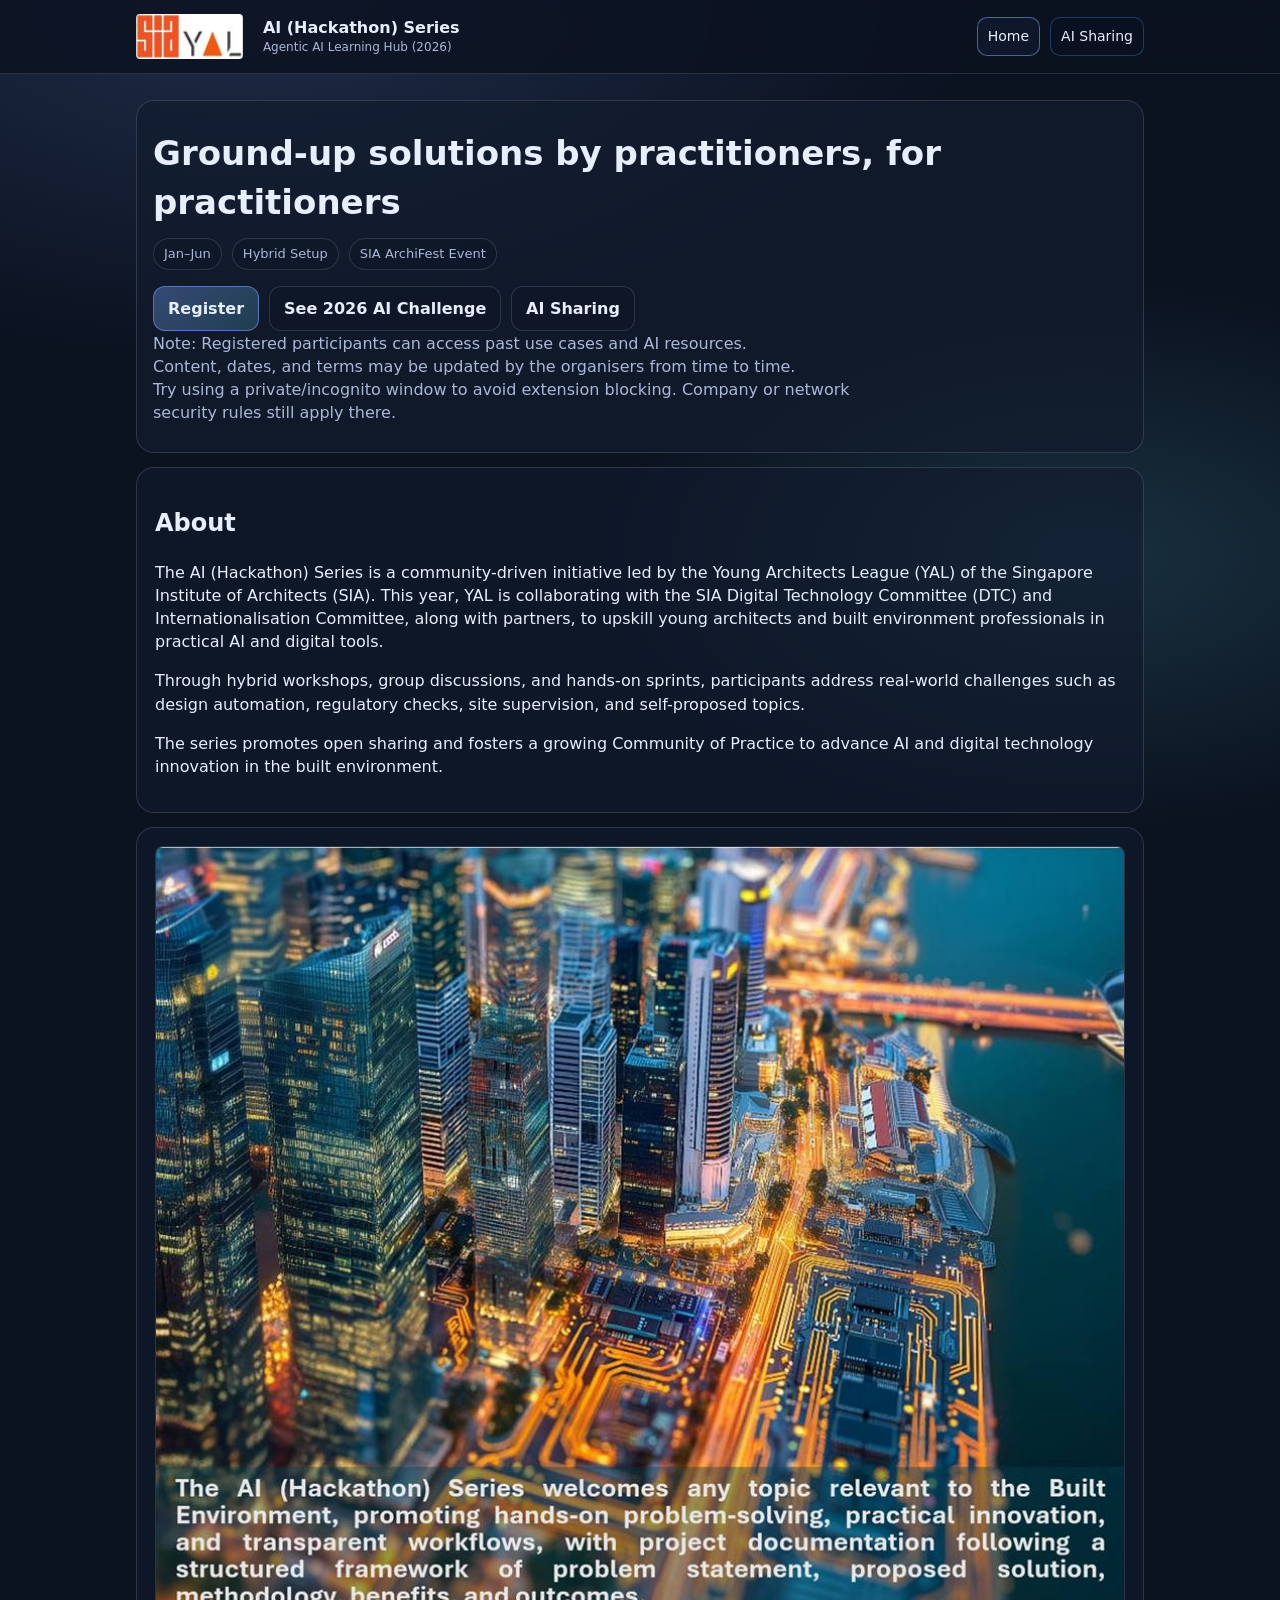
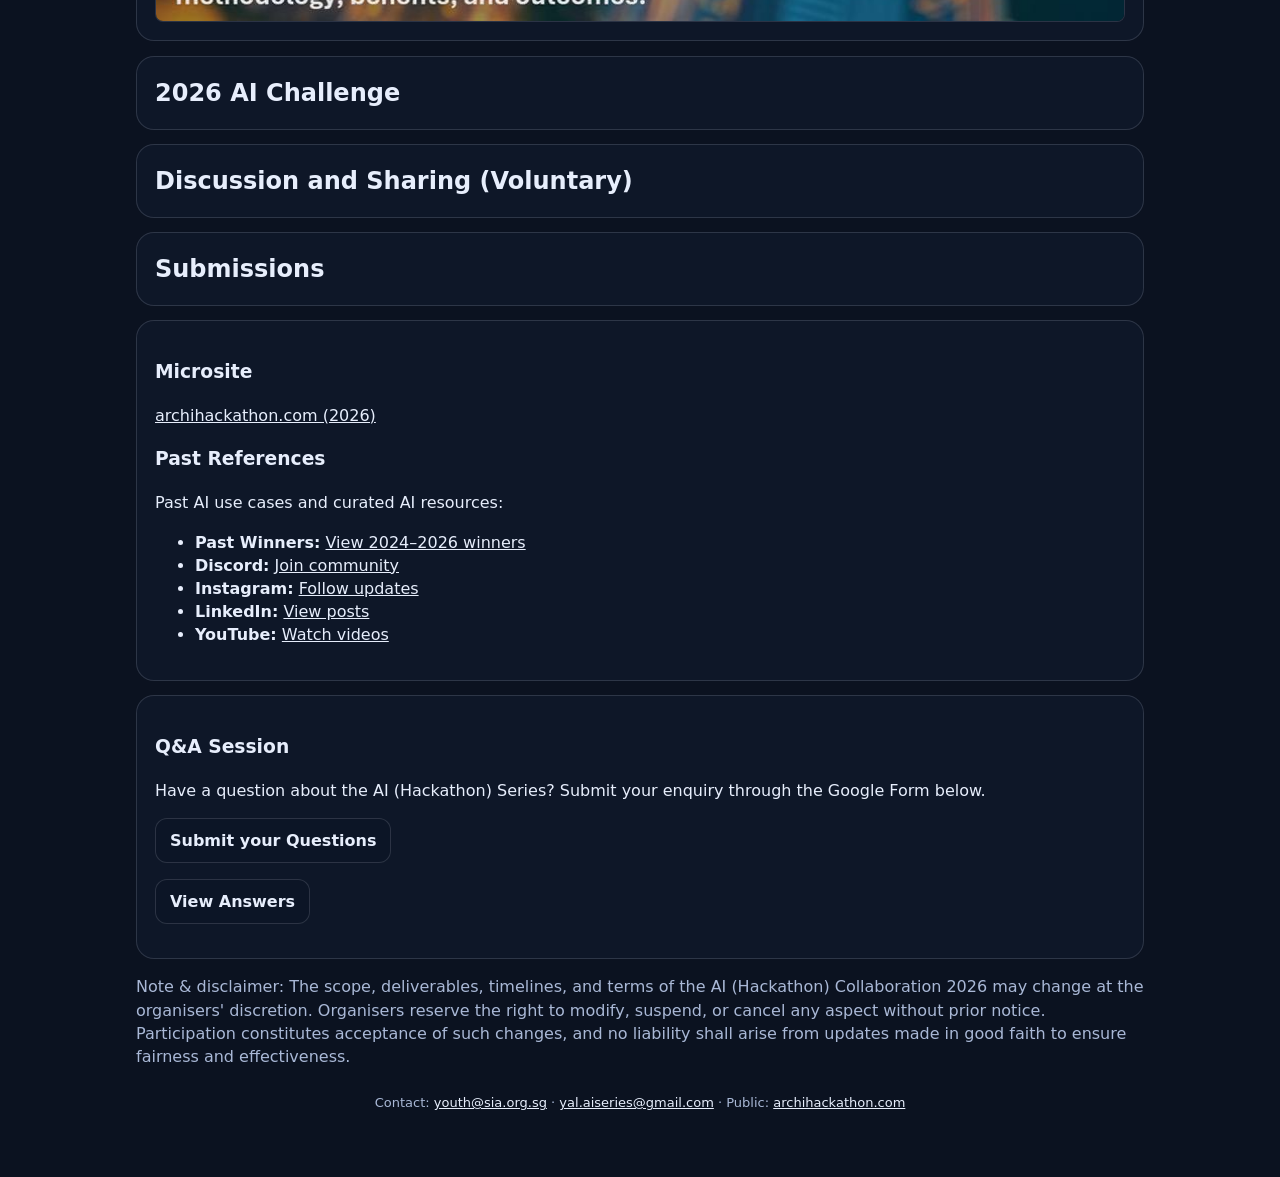
<file: index.html>
<!doctype html>
<html lang="en">
  <head>
    <meta charset="UTF-8" />
    <meta name="viewport" content="width=device-width, initial-scale=1.0" />
    <title>AI (Hackathon) Series</title>
    <meta name="description" content="AI (Hackathon) Series — participants learning hub and programme info for the 2026 built environment AI hackathon series." />
    <link rel="canonical" href="https://aihackathon.pro/" />
    <meta name="theme-color" content="#0b1220" />

    <meta property="og:type" content="website" />
    <meta property="og:site_name" content="AI (Hackathon) Series" />
    <meta property="og:title" content="AI (Hackathon) Series" />
    <meta property="og:description" content="A six-month (Jan–Jun) initiative to build practical AI-assisted workflows for the built environment." />
    <meta property="og:url" content="https://aihackathon.pro/" />

    <meta name="twitter:card" content="summary" />
    <meta name="twitter:title" content="AI (Hackathon) Series" />
    <meta name="twitter:description" content="Participants learning hub and programme info for 2026." />

    <link rel="icon" href="favicon.svg?v=2026-jan23d" type="image/svg+xml" />
    <link rel="manifest" href="site.webmanifest" />
    <link rel="stylesheet" href="site.css?v=2026-jan31" />
    <script src="supabase-config.js"></script>
    <script src="visit-tracker.js?v=2026-mar01"></script>

    <script>
      (function() {
        const search = window.location.search || '';
        const hash = window.location.hash || '';
        if (!search && !hash) return;
        const searchParams = new URLSearchParams(search);
        const hashParams = new URLSearchParams(hash.replace(/^#/, ''));
        const hasCode = searchParams.has('code') || hashParams.has('code');
        const hasRecovery = searchParams.get('type') === 'recovery' || hashParams.get('type') === 'recovery';
        if (hasCode || hasRecovery) {
          const target = `${window.location.origin}/members.html${search}${hash}`;
          window.location.replace(target);
        }
      })();
    </script>

    <script type="application/ld+json">
      {
        "@context": "https://schema.org",
        "@type": "Event",
        "name": "AI (Hackathon) Series — 2026 AI Challenge",
        "startDate": "2026-01-01",
        "endDate": "2026-07-24",
        "eventAttendanceMode": "https://schema.org/MixedEventAttendanceMode",
        "eventStatus": "https://schema.org/EventScheduled",
        "location": {
          "@type": "Place",
          "name": "SIA Theatrette",
          "address": "3rd Level, 79 Neil Road, Singapore 088904"
        },
        "url": "https://aihackathon.pro/",
        "description": "A six-month (Jan–Jun) programme for architects and built environment practitioners to build practical AI-assisted workflows."
      }
    </script>
  </head>
  <body>
    <a class="skip-link" href="#main">Skip to content</a>
    <header class="header">
      <div class="nav">
        <a class="brand" href="index.html">
          <img src="assets/SIA_YAL.svg" alt="SIA YAL" style="height: 45px; margin-right: 10px; border-radius: 4px; object-fit: contain;" />
          <span>
            <strong>AI (Hackathon) Series</strong>
            <span class="sub">Agentic AI Learning Hub (2026)</span>
          </span>
        </a>
        <nav class="links" aria-label="Primary">
          <a class="active" href="index.html" aria-current="page">Home</a>
          <a href="members.html">AI Sharing</a>
        </nav>
      </div>
    </header>
    <main class="main" id="main">
      <div class="hero">
        <h1>Ground-up solutions by practitioners, for practitioners</h1>
        <div class="meta">
          <span class="pill">Jan–Jun</span>
          <span class="pill">Hybrid Setup</span>
          <span class="pill">SIA ArchiFest Event</span>
        </div>
        <div class="cta">
          <a class="btn primary" href="https://forms.gle/rdZZzCxTVhAAzvCP7" target="_blank" rel="noreferrer">Register</a>
          <a class="btn" href="#collaboration">See 2026 AI Challenge</a>
          <a class="btn" href="members.html">AI Sharing</a>
        </div>
        <p class="muted">Note: Registered participants can access past use cases and AI resources.<br>Content, dates, and terms may be updated by the organisers from time to time.</p>
        <p class="muted">Try using a private/incognito window to avoid extension blocking. Company or network security rules still apply there.</p>
      </div>

      <section class="card">
        <h2>About</h2>
        <p>The AI (Hackathon) Series is a community-driven initiative led by the Young Architects League (YAL) of the Singapore Institute of Architects (SIA). This year, YAL is collaborating with the SIA Digital Technology Committee (DTC) and Internationalisation Committee, along with partners, to upskill young architects and built environment professionals in practical AI and digital tools.</p>
        <p>Through hybrid workshops, group discussions, and hands-on sprints, participants address real-world challenges such as design automation, regulatory checks, site supervision, and self-proposed topics.</p>
        <p>The series promotes open sharing and fosters a growing Community of Practice to advance AI and digital technology innovation in the built environment.</p>
      </section>

      <section class="card" id="collaboration">
        <img
          class="img"
          src="assets/webpage/Topics_and_Submissions-960.jpg"
          srcset="assets/webpage/Topics_and_Submissions-480.jpg 480w, assets/webpage/Topics_and_Submissions-960.jpg 960w, assets/webpage/Topics_and_Submissions-1440.jpg 1440w"
          sizes="(max-width: 700px) 94vw, 960px"
          width="1438"
          height="1150"
          alt="2026 Collaboration overview"
          loading="lazy"
          decoding="async"
        />
      </section>

      <section class="card">
        <details class="section-collapsible">
          <summary><h2>2026 AI Challenge</h2></summary>
          <div class="section-content">

        <h3>Objectives</h3>
        <ul>
          <li>Upskill local and international young Architects, practitioners and firms in using AI and digital technologies to develop practical data-driven solutions that enhance creativity and productivity.</li>
          <li>Foster knowledge-sharing, innovation and collaboration within the Architecture and Built Environment community through ground-up initiatives.</li>
        </ul>

        <h3>Target outcomes</h3>
        <p>Enable participants to collaboratively learn, develop, and share AI-assisted approaches and applications, creating practical and innovative solutions together with the community of practice (CoPr).</p>
        <p>This approach fosters collective initiatives and promotes scalable, collaborative outcomes, enabling participants to learn and build simultaneously.</p>
        <p>All online sessions will be recorded and shared within the CoPr as learning resources. ArchiFest 2026 will showcase top entries.</p>

        <h3>Theme</h3>
        <p><strong>Collaborate and Innovate: Our AI Collaboration</strong></p>

        <h3>Topics</h3>
        <p>Open to practical topics, for example:</p>
        <ul>
          <li><strong>Design:</strong> Optimise and rank options using user-defined KPIs; generate a summary report.</li>
          <li><strong>Checks:</strong> Compliance Check drawings/models and produce an evidence-based compliance report.</li>
          <li><strong>Manage:</strong> Track issues/RFIs/actions and generate status dashboards and reports.</li>
          <li><strong>Contract:</strong> Manage RVOs/variations/claims and generate evidence-linked reports.</li>
          <li><strong>Fabrication:</strong> Extract quantities/shop-drawing checks and generate fabrication-ready reports.</li>
          <li><strong>Construction &amp; O&amp;M:</strong> Auto-generate site inspection reports from checklists, photos, and notes.</li>
          <li><strong>Others:</strong> Add your niche use case (e.g., sustainability, safety, or asset data validation)</li>
        </ul>

        <h3>Target participants</h3>
        <p>Local and/or international young architects, practitioners, firms, and tech partners looking to enter the built environment can participate as individuals or self-formed groups.</p>

        <h3>Judging criteria</h3>
        <ul>
          <li><strong>Practicality &amp; Impact (30%)</strong> – A well-defined problem statement with a feasible scope and an effective solution that addresses real-world needs. Include measurable KPIs (e.g., time, cost, quality, risk, or manual effort), with a baseline comparison.</li>
          <li><strong>Collaboration &amp; Innovation (30%)</strong> – Good local and/or international collaborative efforts, demonstrating innovative use of AI-driven agentic workflows that integrate with existing systems and processes to streamline work and improve outcomes.</li>
          <li><strong>Documentation &amp; Implementation (40%)</strong> – Clear documentation of methods, tools, and process, including links to code repositories or equivalent artefacts, with sufficient implementation details and results to show problem, approach, and outcomes.</li>
        </ul>

        <h3>Cash prizes (to be confirmed)</h3>
        <ul>
          <li><strong>First Prize</strong>: $3,000 (1)</li>
          <li><strong>Second Prize</strong>: $2,000 (1)</li>
          <li><strong>Third Prize</strong>: $1,000 (1)</li>
          <li><strong>Innovation Awards</strong>: $500 (5)</li>
        </ul>

        <h3>Assessment Panel</h3>
        <ul>
          <li><strong>Ms Adeline LOO</strong> – BCA Construction Productivity and Quality Group Director</li>
          <li><strong>Mr CHENG Tai Fatt</strong> – buildingSMART Singapore President 2026</li>
          <li><strong>Ar William Lau TY</strong> – SIA Digital Technology Committee Chair, William Lau Architects Founder</li>
          <li><strong>Assist. Prof. Immanuel Koh</strong> – SUTD Assistant Professor, CAADRIA 2024 Chair</li>
        </ul>

        <h3>Key Sponsor</h3>
        <a href="https://www.autodesk.com" target="_blank" rel="noreferrer" style="display: inline-block; line-height: 0;">
          <img src="assets/autodesk-logo-primary-rgb-black.svg" alt="Autodesk" width="176" height="46" style="display: block; margin: 1rem 0; padding-left: 1.5rem; border-radius: 0; filter: brightness(0) invert(1);" loading="lazy" decoding="async" />
        </a>

        <h3>Strategic Sponsor</h3>
        <a href="https://www.nemetschek.com/en" target="_blank" rel="noreferrer">
          <picture>
            <source srcset="assets/nemetschek-logo.webp" type="image/webp">
            <img src="assets/NemetschekGroup_White_300px.png" alt="Nemetschek Group" width="150" height="38" style="margin: 1rem 0; padding-left: 1.5rem; border-radius: 0;" loading="lazy" decoding="async" />
          </picture>
        </a>

        <h3>Benefits</h3>
        <ol>
          <li>Problem-Solving: Explore AI-assisted strategies to solve practical issues within a self-defined time</li>
          <li>Upskilling: Learn AI with a community of practice at a self-driven pace</li>
          <li>Networking: Connect with industry leaders and peers through the event</li>
          <li>Recognition: Celebrate top projects with prizes at ArchiFest 2026 in July</li>
          <li>Certification: Earn e-certification upon completion</li>
        </ol>

          </div>
        </details>
      </section>

      <section class="card">
        <details class="section-collapsible">
          <summary><h2>Discussion and Sharing (Voluntary)</h2></summary>
          <div class="section-content">
        
        <ul>
          <li><strong>25 Feb*:</strong> Discussion, 7:00pm - 7:30pm, Sharing, 7:30pm - 8:30pm (Ar William LAU &amp;  Dr Bernard LEONG)</li>
          <li><strong>11 Mar*:</strong> Discussion, 7:00pm - 7:30pm, Sharing, 7:30pm - 8:30pm (Mr Samuel OOI &amp; Mr Keith LIM)</li>
          <li><strong>25 Mar*:</strong> Discussion, 7:00pm - 7:30pm, Sharing, 7:30pm - 8:30pm (Mr CHAK Lee Meng &amp; Mr Jason LI)</li>
          <li><strong>8 Apr*:</strong> Discussion, 7:00pm - 7:30pm, Sharing, 7:30pm - 8:30pm (Mr TEE Jia Hen &amp; Mr OW Jia Ming)</li>
          <li><strong>22 Apr*:</strong> Discussion, 7:00pm - 7:30pm, Sharing, 7:30pm - 8:30pm (Mr Krish AMBADY &amp; Ar PAN Yicheng)</li>
          <li><strong>6 May*:</strong> Discussion, 7:00pm - 7:30pm, Sharing, 7:30pm - 8:00pm (Mr Vignesh KAUSHIK)</li>
        </ul>
        <p class="muted">*Hybrid setup. Please <a href="https://docs.google.com/forms/d/e/1FAIpQLSdqXcXcCjT7zaiZ1lmL85Z0HVc3teu1LJpq5cwrhQ9xxdpqVg/viewform" target="_blank" rel="noreferrer">register</a> to attend (free). Registered participants can login to view the sharing session details and access past winning AI use cases and resources.</p>

        <h3>Venue &amp; Access</h3>
        <p><strong>SIA Theatrette</strong><br />3rd Level, 79 Neil Road, Singapore 088904</p>
        <p><a class="btn" href="members.html">Login to access Zoom link</a></p>

        <h3>BOA-SIA CPD points</h3>
        <p>4 CPD points will be awarded upon achieving at least 75% attendance (4 out of 5 discussion and sharing sessions).</p>

        <h3>Speakers</h3>
        
        <p><strong>Ar William LAU</strong> (<a href="https://linkedin.com/in/ar-william-lau-ty-4bb69922" target="_blank" rel="noreferrer">LinkedIn</a>)<br>
        <em>Principal at William Lau Architects</em><br>
        As Principal at William Lau Architects, I bring over 40 years of experience leading architectural projects. I hold a Master's degree in Project Management from the National University of Singapore and a Bachelor's degree in Architecture from the University of Singapore. My expertise includes architecture, construction management, and technology integration, with a strong commitment to innovative and sustainable design for clients and the community.</p>

        <p><strong>Samuel OOI</strong> (<a href="https://linkedin.com/in/samuelooi96" target="_blank" rel="noreferrer">LinkedIn</a>)<br>
        <em>IDD Specialist, RSP Architects</em><br>
        Sam is an architectural BIM Specialist based in Singapore with 3 years' experience across Malaysia, Singapore, and Hong Kong, focused on high-rise residential projects. I specialise in BIM management, coordination, and modelling, and I'm actively exploring automation, programming, and computational workflows to build better tools for future architects.</p>

        <p><strong>CHAK Lee Meng</strong> (<a href="https://linkedin.com/in/leemengchak" target="_blank" rel="noreferrer">LinkedIn</a>)<br>
        Chak Lee Meng is a technology leader with 30+ years of experience delivering enterprise and mission-critical systems. He brings deep hands-on expertise in the built environment and infrastructure sectors, applying AI, Generative AI, and agentic systems to orchestrate workflows, decision-making, and operations across complex build environments.</p>

        <p><strong>Jason LI</strong> (<a href="https://linkedin.com/in/leejayhom" target="_blank" rel="noreferrer">LinkedIn</a>)<br>
        <em>Associate Director, DIST, M.Moser</em><br>
        Jason Li is an Associate Director at M Moser Associates, leading the global DIST and GAIA groups. He focuses on applying AI and technology to interior design and architectural practice, with an emphasis on sustainability and wellness. With 9+ years at M Moser, he is WELL Faculty and a LEED AP (ID+C, O+M), WELL AP, RESET AP, Trimble Visiting Professional, and BCA Green Mark AP, and has received awards including the buildingSMART China National BIM Contest.</p>

        <p><strong>Dr Bernard LEONG</strong> (<a href="https://linkedin.com/in/bleongcw" target="_blank" rel="noreferrer">LinkedIn</a>)<br>
        <em>CEO and Co-founder, Dorje AI</em><br>
        Bernard Leong is the founder/CEO of Dorje AI and an adjunct educator with NUS Business School / NUS-ISS. Formerly the Group CDIO at Woh Hup (construction), he focuses on agentic AI workflow automation, secure, customer-cloud deployments, multi-agent orchestration, and approval-driven document/finance processes.</p>

        <p><strong>Keith LIM</strong> (<a href="https://linkedin.com/in/keith-lim-98b7b4a8" target="_blank" rel="noreferrer">LinkedIn</a>)<br>
        <em>Enterprise Consultant, Canonical</em><br>
        Keith Lim is a tech advisor at Handdi.io, based in Singapore. An SMU Economics and Quantitative Finance graduate (Cum Laude), he blends finance, data science, and AI, with experience in trading, research, and building Python automation tools. He is also exploring agentic AI workflows—multi-step AI agents that plan, call tools, and automate real tasks from data extraction to decision-ready reports.</p>

        <p><strong>TEE Jia Hen</strong> (<a href="https://linkedin.com/in/wizztjh" target="_blank" rel="noreferrer">LinkedIn</a>)<br>
        <em>Technical Lead, GovTech</em><br>
        Builder at heart with over a decade of experience in software engineering. As a Technical Lead at GovTech, Jia Hen sits at the intersection of system modernization and AI innovation. Currently, Jia Hen manages the government innovation platform and leads AI incubator teams, using tools like Next.js and LLMs to solve complex public sector problems. His focus is on high-performance architecture and security governance, having delivered Innovation value through strategic technical leadership.</p>

        <p><strong>OW Jia Ming</strong> (<a href="https://linkedin.com/in/jiaming-ow-728342a2" target="_blank" rel="noreferrer">LinkedIn</a>)<br>
        <em>Executive Manager, BCA</em><br>
        Jia Ming drives R&amp;I investments and open innovation at BCA through programmes like BEAMP. With prior VC and ecosystem roles at SGInnovate and Impact X, he bridges startups and industry to accelerate tech adoption in the built environment. He holds a First-Class Honours in Economics and Politics from the University of London.</p>

        <p><strong>Krish AMBADY</strong> (<a href="https://linkedin.com/in/unni-krishnan-ambady-0287a4164" target="_blank" rel="noreferrer">LinkedIn</a>)<br>
        <em>CTO, Avatar Agentic AI Pte Ltd</em><br>
        Seasoned professional with extensive experience in computer systems, Intelligent Building Technology, clean-energy technology, and nuclear instrumentation. Proven expertise in curriculum design, software development, and project management, with significant contributions to academia. Passionate about fostering innovation, mentoring students, and driving impactful AI projects. Currently embarking on a focused AI journey to create innovative, industry-ready solutions.</p>

        <p><strong>Ar PAN Yi Cheng</strong> (<a href="https://linkedin.com/in/pan-yicheng-56350747" target="_blank" rel="noreferrer">LinkedIn</a>)<br>
        <em>Founder of Type0 Architects</em><br>
        Ar Pan integrates computational techniques to create innovative, technology-driven spaces. With globally recognized projects, his work redefines design through a multidisciplinary approach, blending craftsmanship, digital precision, and material experimentation.</p>

        <p><strong>Vignesh KAUSHIK</strong> (<a href="https://linkedin.com/in/vigneshkaushik" target="_blank" rel="noreferrer">LinkedIn</a>)<br>
        <em>Principal &amp; Partner at Gensler</em><br>
        Vignesh Kaushik is Regional Director of Design Technology at Gensler for Asia Pacific, the Middle East, Greater China and Europe. He champions digital transformation through generative design and computational systems, and is a thought leader in AI, machine learning, and BIM. A contributor to Singapore's Computational BIM workgroup, he also runs Thank God It's Computational (TGIC) to advance AEC technology, while actively mentoring and teaching computational design across Southeast Asia.</p>

          </div>
        </details>
      </section>

      <section class="card">
        <details class="section-collapsible">
          <summary><h2>Submissions</h2></summary>
          <div class="section-content">

        <h3>Target deliverables</h3>
        <ul>
          <li>3 online Submissions for Topic & Scope, Tests & Strategies and Documentation & Records</li>
          <li>Max 10-slide presentation deck</li>
        </ul>
        <p class="muted">Templates and examples are shared with registered participants in the AI Sharing page.</p>

        <h3>Deadlines</h3>
        <ul>
          <li><strong>18 Mar</strong>, 11:59pm: Prelim submission (Problem Statement)</li>
          <li><strong>15 Apr</strong>, 11:59pm: Midterm submission (Solution)</li>
          <li><strong>13 May</strong>, 11:59pm: Final submission</li>
          <li><strong>20 May</strong>, 6:30pm - 9:30pm: Shortlisted projects presentation and assessment</li>
          <li><strong>24 Jul</strong>: Forum & Ceremony at ArchiFest 2026 (to be confirmed)</li>
        </ul>
        <p class="muted">Submission links are shared with registered participants.</p>

          </div>
        </details>
      </section>

      <section class="card">
        <h3>Microsite</h3>
        <p><a href="https://archihackathon.com" target="_blank" rel="noreferrer">archihackathon.com (2026)</a></p>

        <h3>Past References</h3>
        <p>Past AI use cases and curated AI resources:</p>
        <ul>
          <li><strong>Past Winners:</strong> <a href="winners.html">View 2024–2026 winners</a></li>
          <li><strong>Discord:</strong> <a href="https://discord.com/invite/nHkhKs75xW" target="_blank" rel="noreferrer">Join community</a></li>
          <li><strong>Instagram:</strong> <a href="https://www.instagram.com/p/C3EoPC8SZkP" target="_blank" rel="noreferrer">Follow updates</a></li>
          <li><strong>LinkedIn:</strong> <a href="https://www.linkedin.com/posts/singapore-institute-of-architects_in-collaboration-with-bca-digi-sias-young-activity-7154382027989950464-ZzjM/" target="_blank" rel="noreferrer">View posts</a></li>
          <li><strong>YouTube:</strong> <a href="members.html#YouTubeVideos">Watch videos</a></li>
        </ul>
      </section>

      <section class="card">
        <h3>Q&amp;A Session</h3>
        <p>Have a question about the AI (Hackathon) Series? Submit your enquiry through the Google Form below.</p>
        <p><a class="btn" href="https://forms.gle/ogTA2WufT6JtE54QA" target="_blank" rel="noreferrer">Submit your Questions</a></p>
        <p><a class="btn" href="https://docs.google.com/spreadsheets/d/1OxY1BOy4IKgReF2P0tvf-6fefVyqawyJhUgjI3IGjvk/edit?usp=sharing" target="_blank" rel="noreferrer">View Answers</a></p>
      </section>

      <p class="muted">Note &amp; disclaimer: The scope, deliverables, timelines, and terms of the AI (Hackathon) Collaboration 2026 may change at the organisers' discretion. Organisers reserve the right to modify, suspend, or cancel any aspect without prior notice. Participation constitutes acceptance of such changes, and no liability shall arise from updates made in good faith to ensure fairness and effectiveness.</p>

      <footer class="footer">
        Contact: <a href="mailto:youth@sia.org.sg">youth@sia.org.sg</a> · <a href="mailto:yal.aiseries@gmail.com">yal.aiseries@gmail.com</a> · Public: <a href="https://archihackathon.com" target="_blank" rel="noreferrer">archihackathon.com</a>
      </footer>
    </main>
  </body>
</html>
</file>
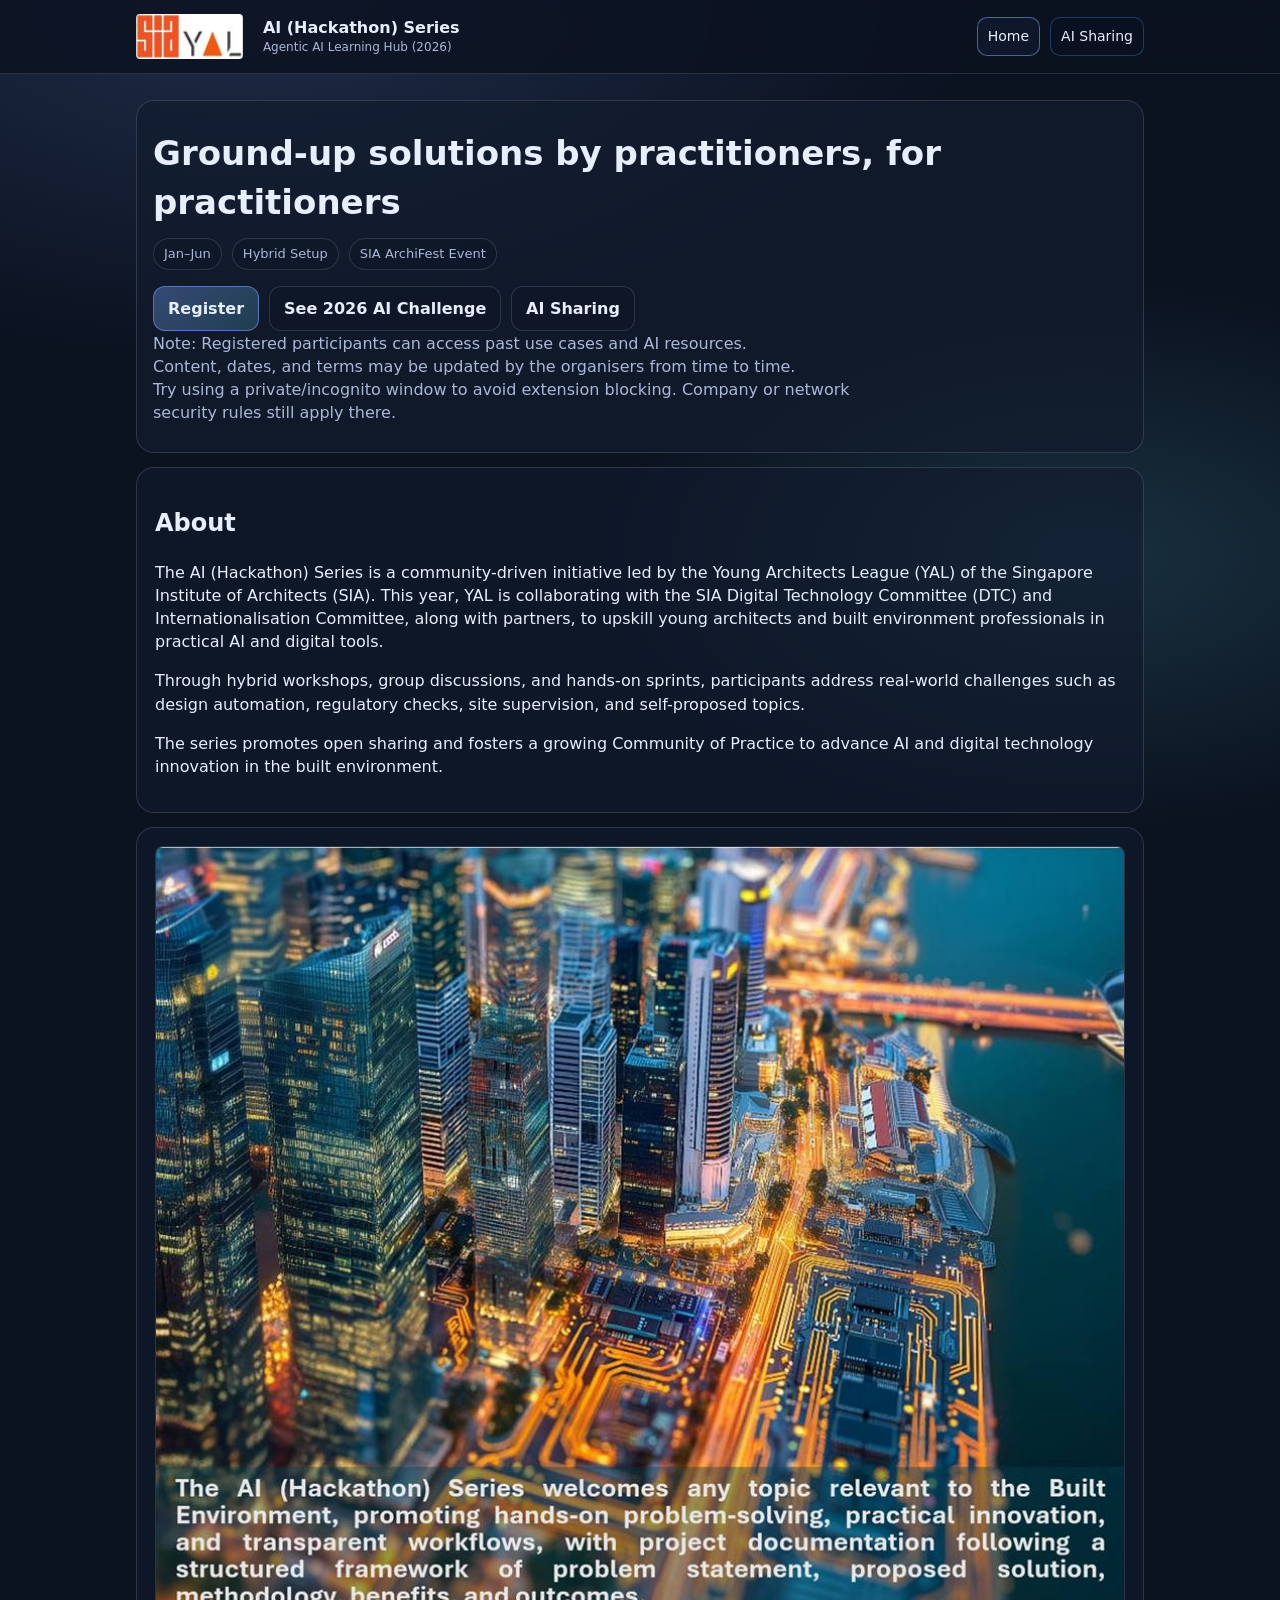
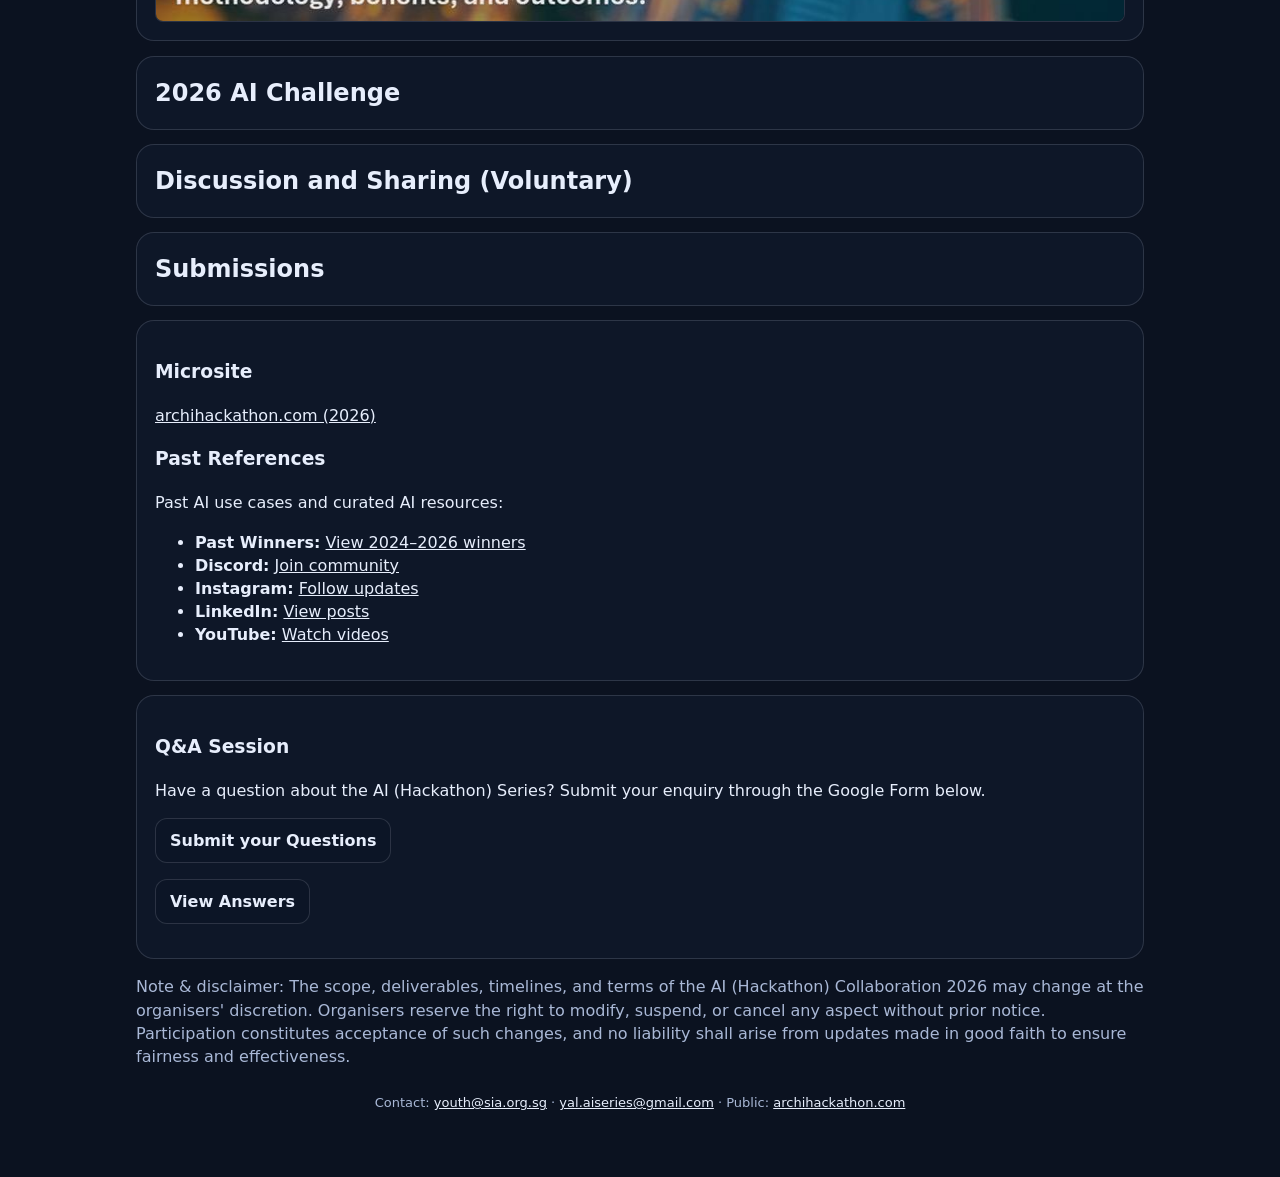
<file: collaboration.html>
﻿<!doctype html>
<html lang="en">
  <head>
    <meta charset="UTF-8" />
    <meta name="viewport" content="width=device-width, initial-scale=1.0" />
    <title>Redirecting...  AI (Hackathon) Series</title>
    <meta http-equiv="refresh" content="0; url=index.html#collaboration" />
    <link rel="canonical" href="https://aihackathon.pro/" />
    <style>
      body {
        font-family: system-ui, -apple-system, sans-serif;
        display: flex;
        align-items: center;
        justify-content: center;
        min-height: 100vh;
        margin: 0;
        background: #0b1220;
        color: #e0e7ff;
      }
      .message {
        text-align: center;
        padding: 2rem;
      }
      a {
        color: #60a5fa;
        text-decoration: none;
      }
      a:hover {
        text-decoration: underline;
      }
    </style>
  </head>
  <body>
    <div class="message">
      <h1>Redirecting...</h1>
      <p>The 2026 Collaboration content has been moved to the <a href="index.html#collaboration">home page</a>.</p>
      <p><small>If you are not redirected automatically, <a href="index.html#collaboration">click here</a>.</small></p>
    </div>
    <script>
      window.location.href = 'index.html#collaboration';
    </script>
  </body>
</html>
</file>
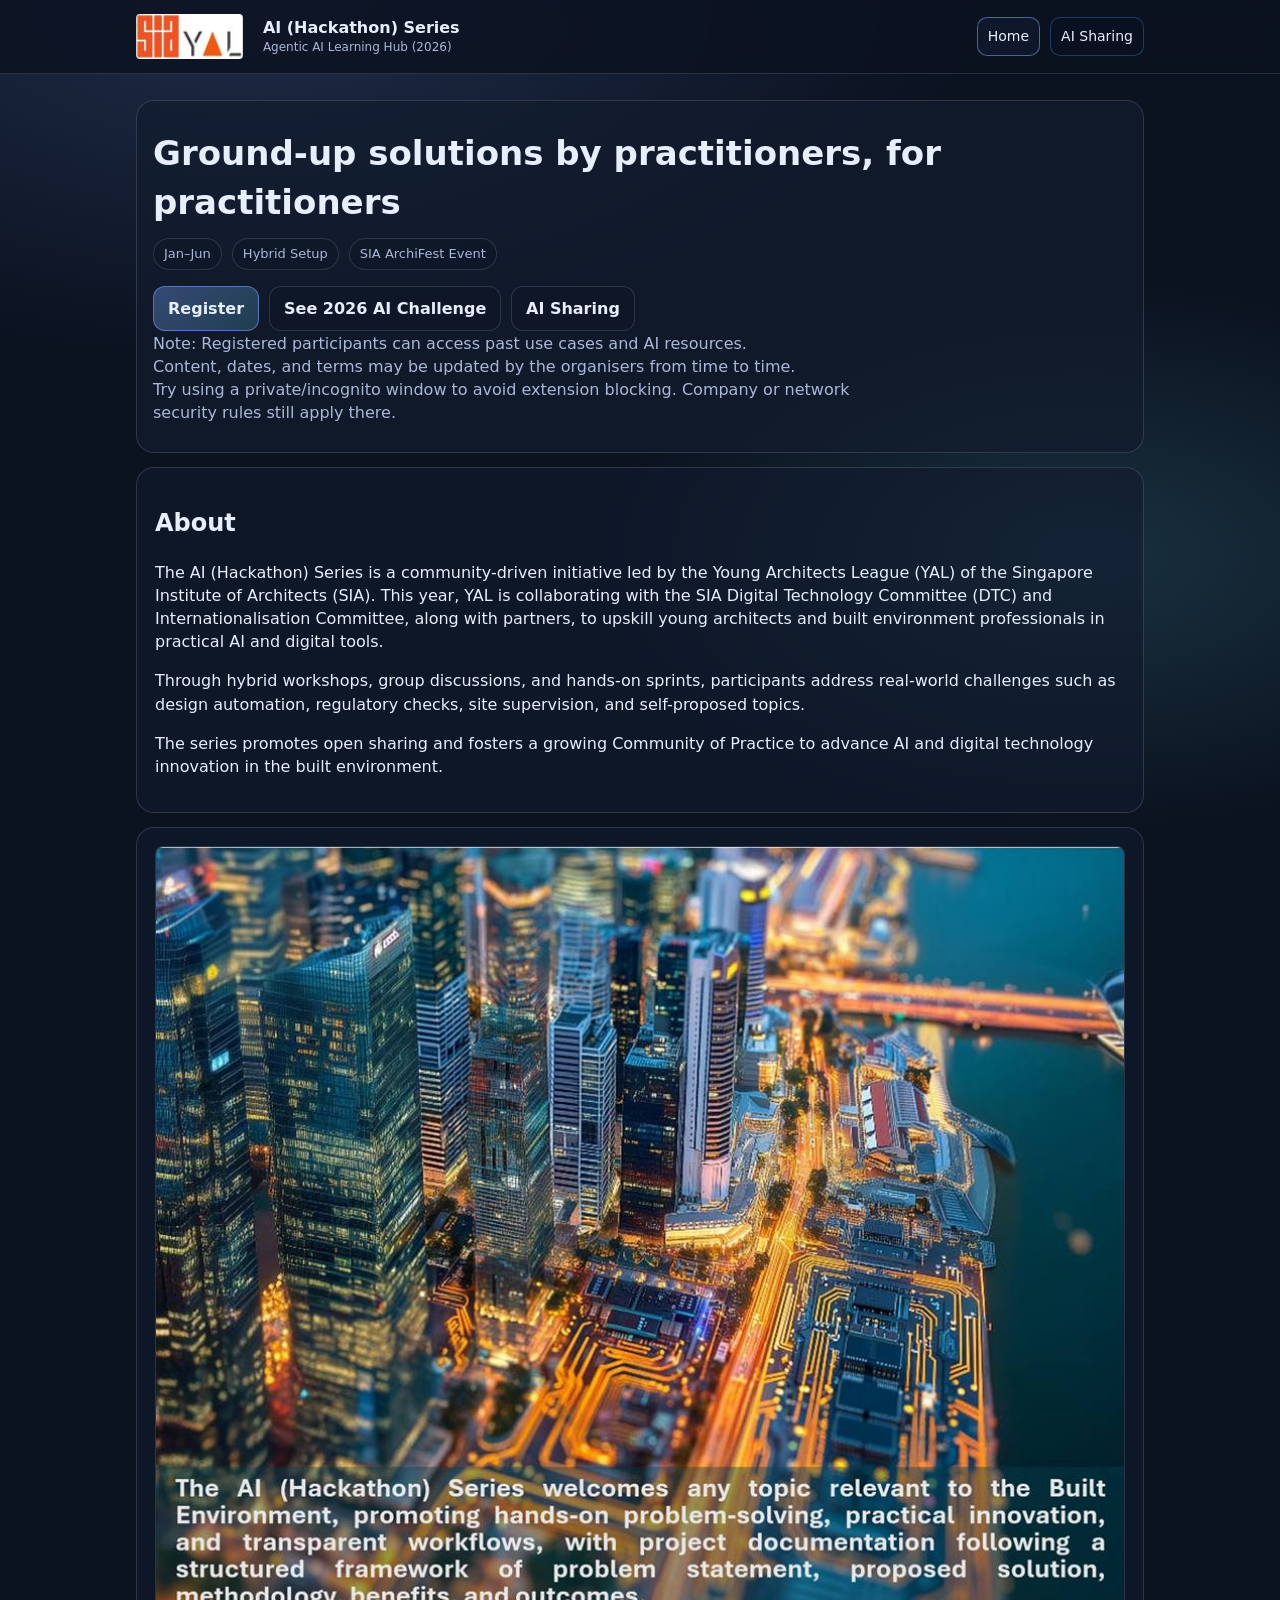
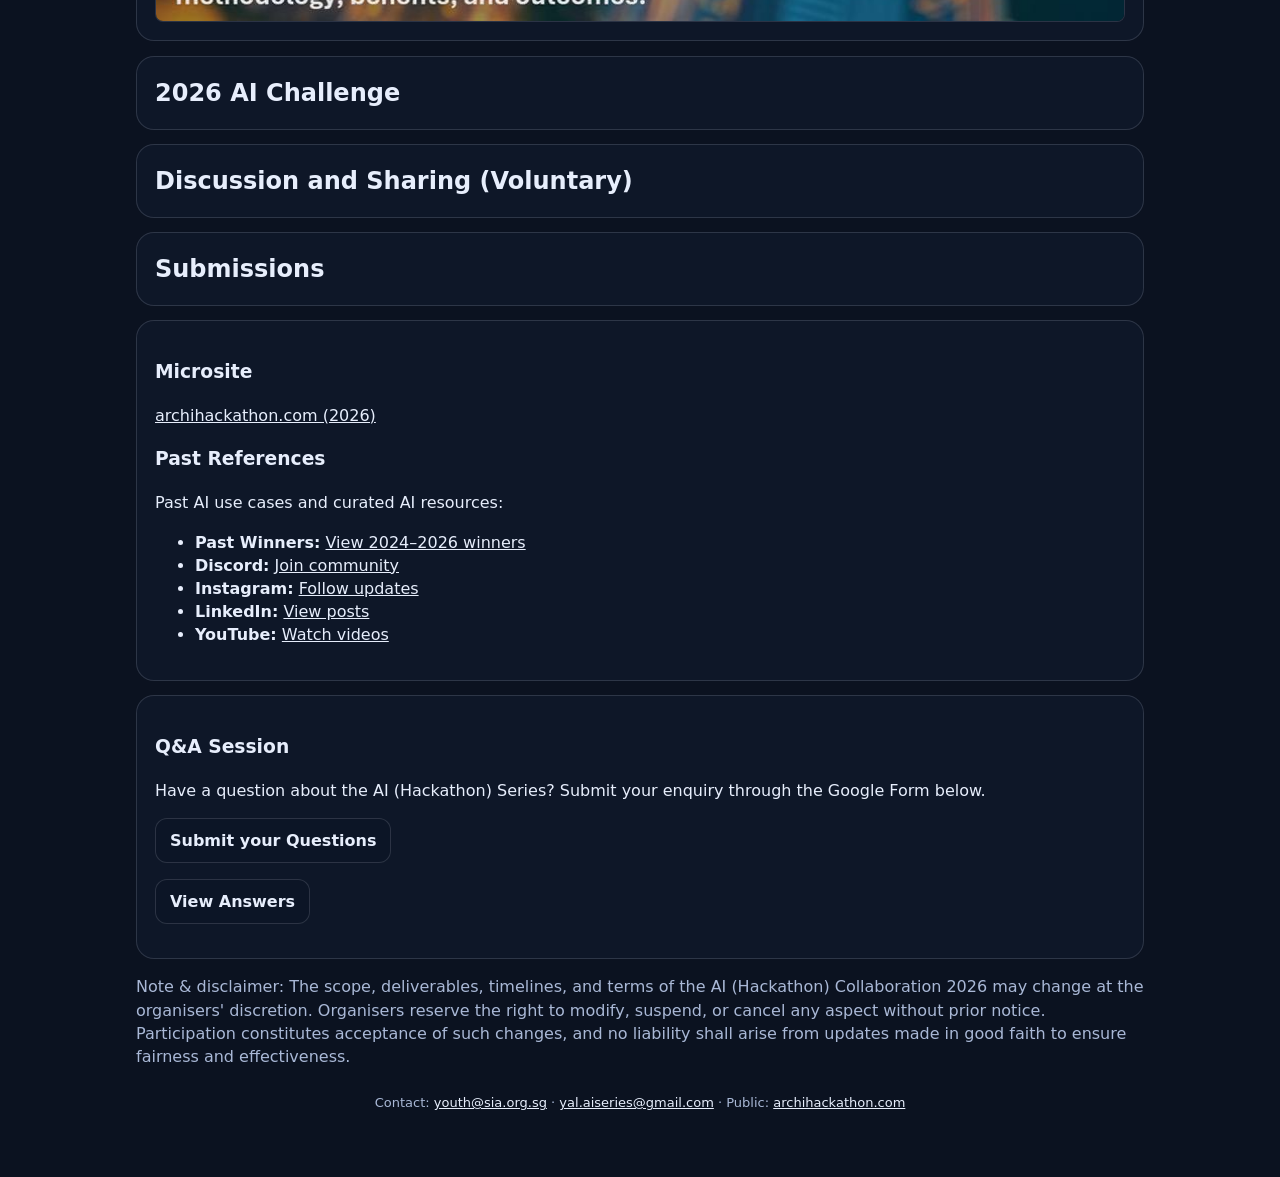
<file: programme.html>
<!doctype html>
<html lang="en">
  <head>
    <meta charset="UTF-8" />
    <meta name="viewport" content="width=device-width, initial-scale=1.0" />
    <title>Redirecting… · AI (Hackathon) Series</title>
    <meta name="robots" content="noindex, nofollow" />
    <link rel="canonical" href="https://yalaiseries.github.io/supabase/collaboration.html" />
    <meta http-equiv="refresh" content="0; url=collaboration.html" />
    <script>
      window.location.replace('collaboration.html');
    </script>
  </head>
  <body>
    <p>Redirecting to <a href="collaboration.html">2026 Collaboration</a>…</p>
  </body>
</html>
<!doctype html>
<html lang="en">
  <head>
    <meta charset="UTF-8" />
    <meta name="viewport" content="width=device-width, initial-scale=1.0" />
    <title>Programme · AI (Hackathon) Series</title>
    <meta name="description" content="Objectives, outcomes, theme, topics, benefits, and judging criteria for the AI (Hackathon) Series — 2026 AI Challenge." />
    <link rel="canonical" href="https://aihackathon.pro/programme.html" />
    <meta name="theme-color" content="#0b1220" />

    <meta property="og:type" content="website" />
    <meta property="og:site_name" content="AI (Hackathon) Series" />
    <meta property="og:title" content="Programme · AI (Hackathon) Series" />
    <meta property="og:description" content="Objectives, outcomes, theme, topics, benefits, and judging criteria." />
    <meta property="og:url" content="https://aihackathon.pro/programme.html" />

    <meta name="twitter:card" content="summary" />

    <link rel="icon" href="favicon.svg?v=2026-jan23d" type="image/svg+xml" />
    <link rel="manifest" href="site.webmanifest" />
    <link rel="stylesheet" href="site.css?v=2026-jan28" />

    <script src="supabase-config.js"></script>
    <script type="module" src="supabase-loader.js"></script>
  </head>
  <body>
    <a class="skip-link" href="#main">Skip to content</a>
    <header class="header">
      <div class="nav">
        <a class="brand" href="index.html">
          <span class="badge" aria-hidden="true"></span>
          <span>
            <strong>AI (Hackathon) Series</strong>
            <span class="sub">Agentic AI Learning Hub (2026)</span>
          </span>
        </a>
        <nav class="links" aria-label="Primary">
          <a href="index.html">Home</a>
          <a href="collaboration.html">2026 Collaboration</a>
          <a href="members.html">AI Sharing</a>
          <a href="winners.html" id="winnersLink" style="display:none;">Winners</a>
        </nav>
      </div>
    </header>

    <script>
      (async function initMembersNav() {
        const winnersLink = document.getElementById('winnersLink');
        if (!winnersLink) return;

        const SUPABASE_URL = String(window.SUPABASE_URL || '').trim();
        const SUPABASE_ANON_KEY = String(window.SUPABASE_ANON_KEY || '').trim();
        if (!SUPABASE_URL || !SUPABASE_ANON_KEY || !window.__createSupabaseClient) return;

        const supabase = window.__createSupabaseClient(SUPABASE_URL, SUPABASE_ANON_KEY);
        const { data } = await supabase.auth.getSession();
        winnersLink.style.display = data?.session?.user ? '' : 'none';
        supabase.auth.onAuthStateChange((_event, session) => {
          winnersLink.style.display = session?.user ? '' : 'none';
        });
      })();
    </script>

    <main class="main" id="main">
      <h1>Programme</h1>

      <section class="card">
        <img
          class="img"
          src="assets/webpage/Topics_and_Submissions-960.jpg"
          srcset="assets/webpage/Topics_and_Submissions-480.jpg 480w, assets/webpage/Topics_and_Submissions-960.jpg 960w, assets/webpage/Topics_and_Submissions-1440.jpg 1440w"
          sizes="(max-width: 700px) 94vw, 960px"
          width="1438"
          height="1150"
          alt="Topics and submissions"
          loading="eager"
          decoding="async"
          fetchpriority="high"
        />
      </section>

      <section class="card">
        <h2>Objectives</h2>
        <ul>
          <li>Upskill local and international young Architects, practitioners and firms in using AI and digital technologies to develop practical data-driven solutions that enhance creativity and productivity.</li>
          <li>Foster knowledge-sharing, innovation and collaboration within the Architecture and Built Environment community through ground-up initiatives.</li>
        </ul>
      </section>

      <section class="card">
        <h2>Target outcomes</h2>
        <p>Enable participants to collaboratively learn, develop, and share AI-assisted approaches and applications, creating practical and innovative solutions together with the community of practice (CoPr).</p>
        <p>This approach fosters collective initiatives and promotes scalable, collaborative outcomes, enabling participants to learn and build simultaneously.</p>
        <p>All online sessions will be recorded and shared within the CoPr as learning resources. ArchiFest 2026 will showcase top entries.</p>
      </section>

      <section class="card">
        <h2>Theme</h2>
        <p><strong>Agentic AI — Collaborate and Innovate</strong></p>
      </section>

      <section class="card">
        <h2>Topics</h2>
        <p>Open to practical topics, for example:</p>
        <ul>
          <li>Design</li>
          <li>Checks</li>
          <li>Manage</li>
          <li>Contract</li>
          <li>Fabrication</li>
          <li>Construction &amp; O&amp;M</li>
          <li>Others</li>
        </ul>
      </section>

      <section class="card">
        <h2>Target participants</h2>
        <p>Local and/or international young architects, practitioners, firms, and tech partners looking to enter the built environment can participate as individuals or self-formed groups.</p>
      </section>

      <section class="card">
        <h2>Judging criteria</h2>
        <ul>
          <li><strong>Practicality &amp; Impact (30%)</strong> – A well-defined problem statement with a feasible scope and an effective solution that addresses real-world needs. Include measurable KPIs (e.g., time, cost, quality, risk, or manual effort), with a baseline comparison.</li>
          <li><strong>Collaboration &amp; Innovation (30%)</strong> – Good local and/or international collaborative efforts, demonstrating innovative use of AI-driven agentic workflows that integrate with existing systems and processes to streamline work and improve outcomes.</li>
          <li><strong>Documentation &amp; Implementation (40%)</strong> – Clear documentation of methods, tools, and process, including links to code repositories or equivalent artefacts, with sufficient implementation details and results to show problem, approach, and outcomes.</li>
        </ul>
      </section>

      <section class="card">
        <h2>Cash prizes (to be confirmed)</h2>
        <ul>
          <li><strong>First Prize</strong>: $3,000 (1)</li>
          <li><strong>Second Prize</strong>: $2,000 (1)</li>
          <li><strong>Third Prize</strong>: $1,000 (1)</li>
          <li><strong>Innovation Awards</strong>: $500 (5)</li>
        </ul>
      </section>

      <section class="card">
        <h2>Speakers &amp; assessment panel</h2>
        <p class="muted">Profiles (names, roles, and short bios) will be updated.</p>
      </section>

      <section class="card">
        <h2>Sponsors &amp; supporters</h2>
        <p class="muted">To be confirmed / updated.</p>
      </section>

      <section class="card">
        <h2>Benefits</h2>
        <ol>
          <li>Problem-Solving: Explore AI-assisted strategies to solve practical issues within a self-defined time</li>
          <li>Upskilling: Learn AI with a community of practice at a self-driven pace</li>
          <li>Networking: Connect with industry leaders and peers through the event</li>
          <li>Recognition: Celebrate top projects with prizes at ArchiFest 2026 in July</li>
          <li>Certification: Earn e-certification upon completion</li>
        </ol>
      </section>

      <section class="card">
        <h2>Registration</h2>
        <p><a class="btn primary" href="https://forms.gle/rdZZzCxTVhAAzvCP7" target="_blank" rel="noreferrer">Register (2026 AI Challenge)</a></p>
        <p class="muted">Discussion &amp; Sharing Sessions form link: to be updated</p>
      </section>

      <p class="muted">Note &amp; disclaimer: scope, deliverables, timelines, and terms may change at organisers’ discretion.</p>

      <footer class="footer">
        <a href="mailto:youth@sia.org.sg">youth@sia.org.sg</a> · <a href="mailto:yal.aiseries@gmail.com">yal.aiseries@gmail.com</a> · Public: <a href="https://archihackathon.com" target="_blank" rel="noreferrer">archihackathon.com</a>
      </footer>
    </main>
  </body>
</html>
</file>
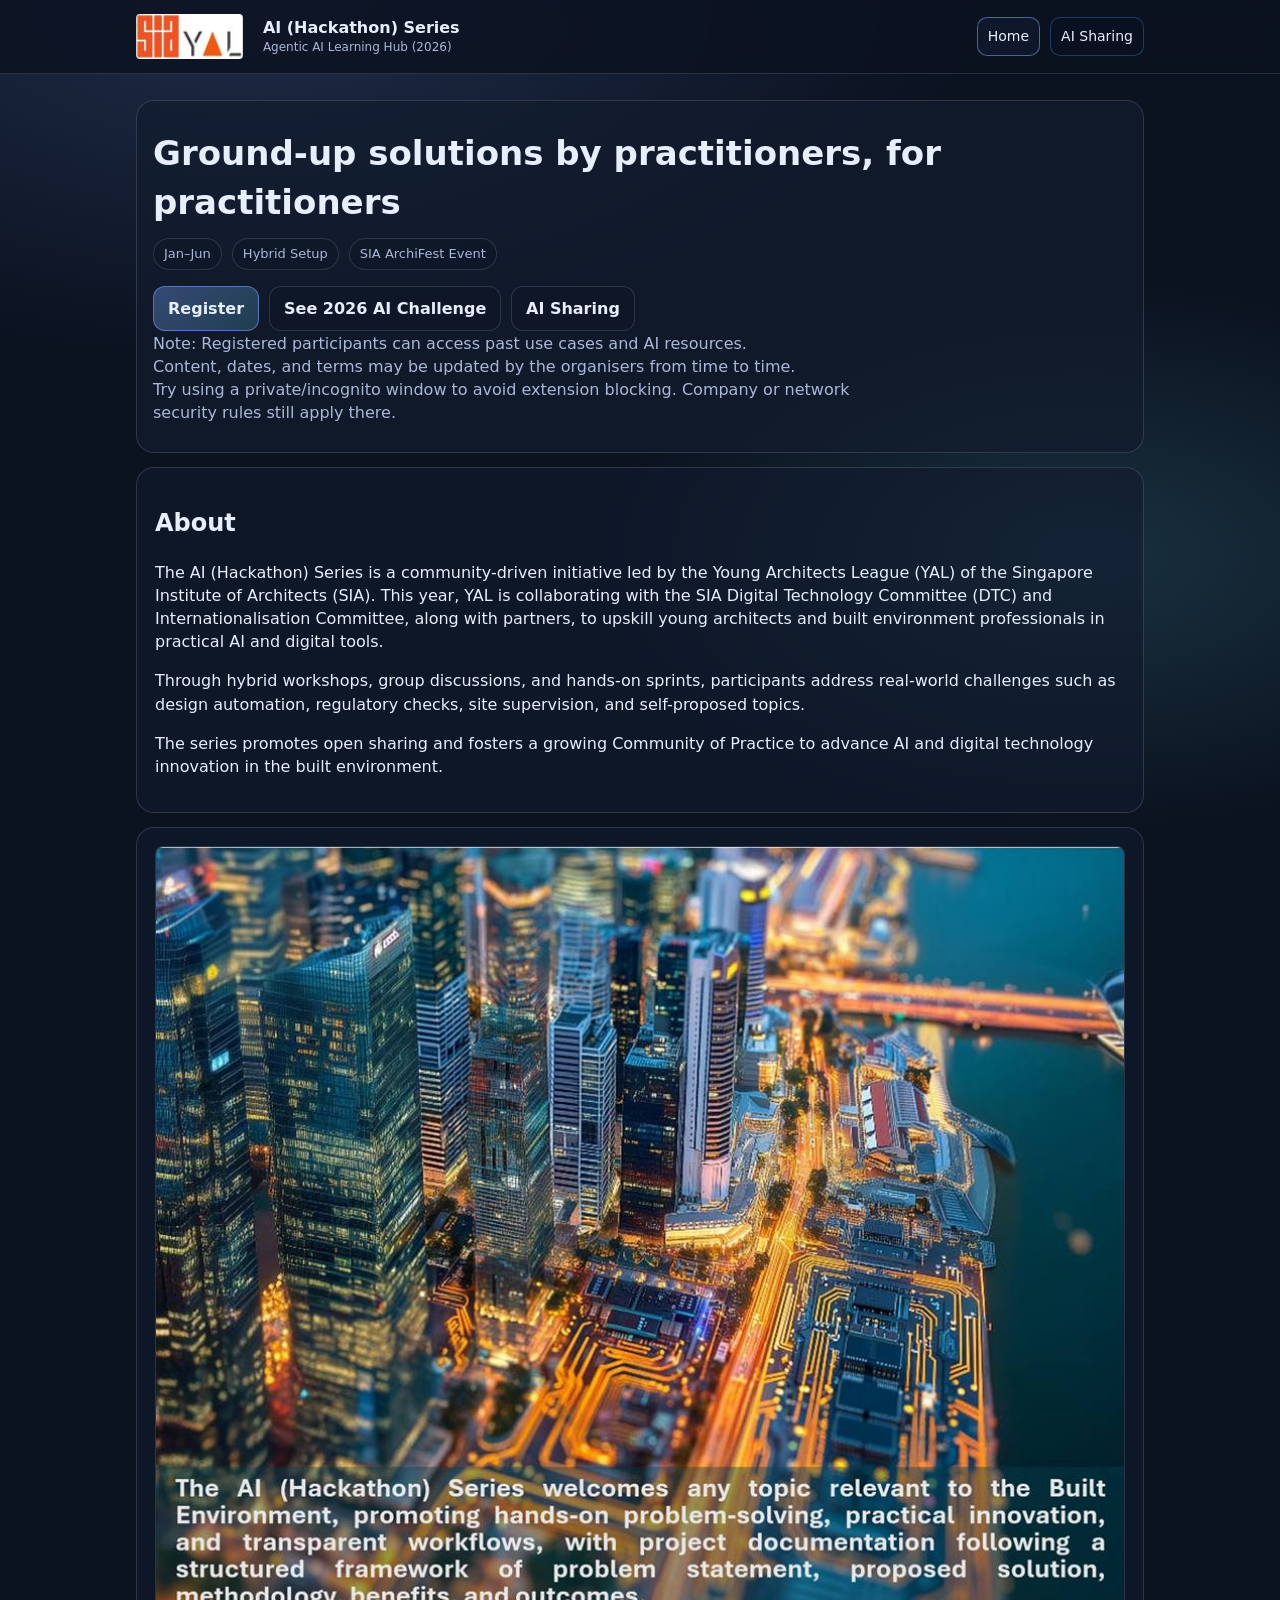
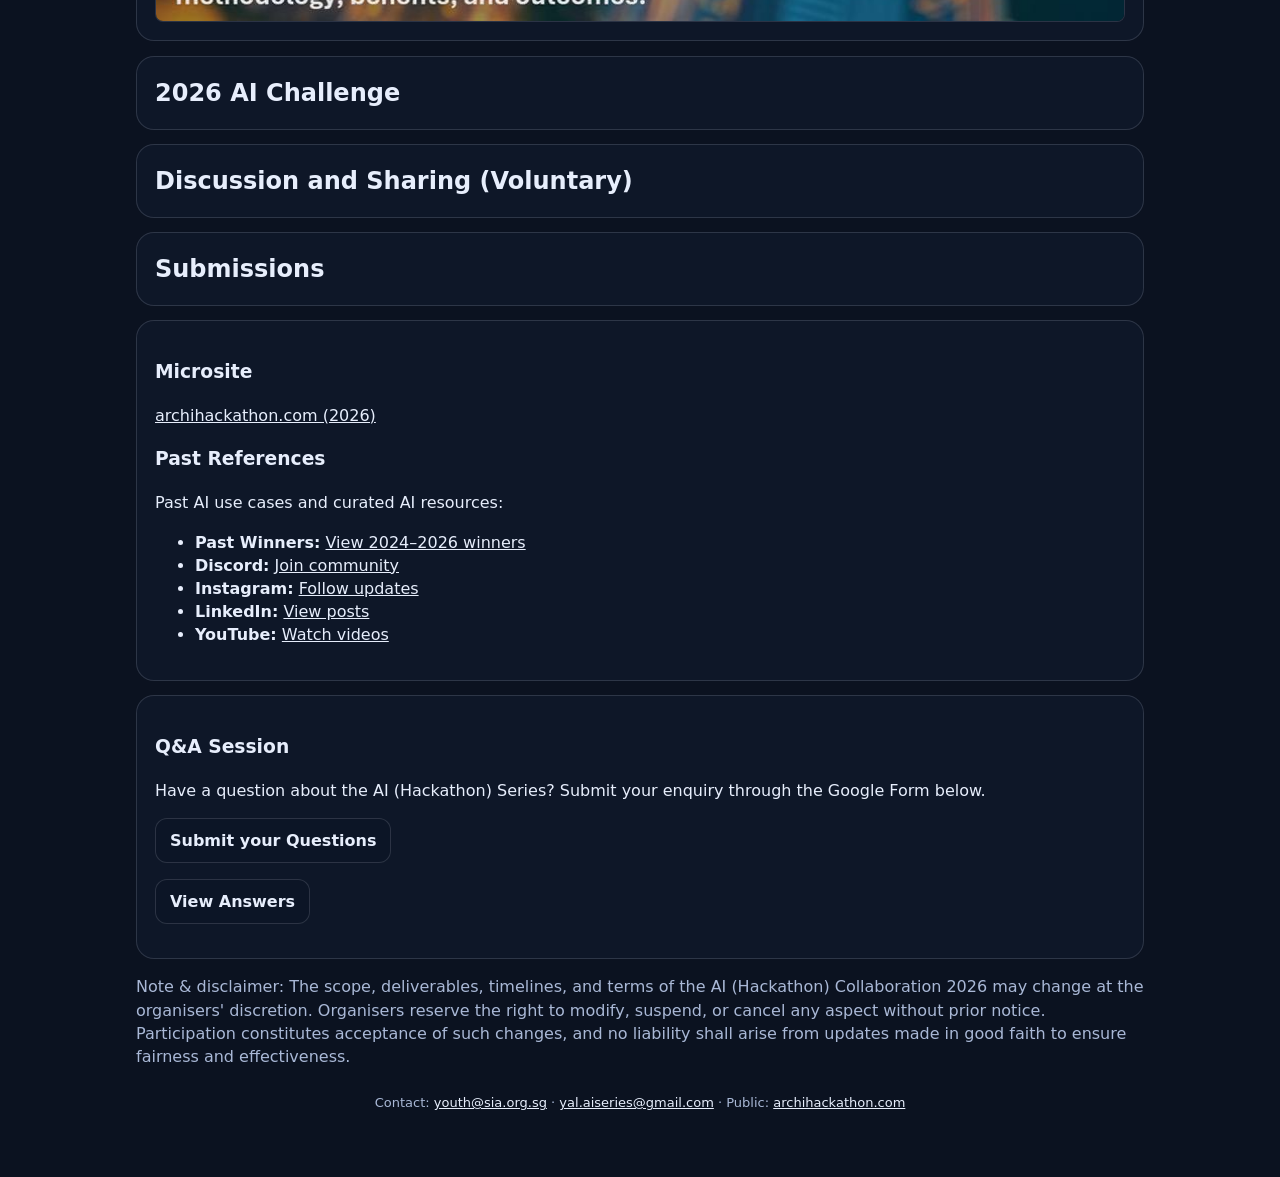
<file: submissions.html>
<!doctype html>
<html lang="en">
  <head>
    <meta charset="UTF-8" />
    <meta name="viewport" content="width=device-width, initial-scale=1.0" />
    <title>Redirecting… · AI (Hackathon) Series</title>
    <meta name="robots" content="noindex, nofollow" />
    <link rel="canonical" href="https://yalaiseries.github.io/supabase/collaboration.html" />
    <meta http-equiv="refresh" content="0; url=collaboration.html" />
    <script>
      window.location.replace('collaboration.html');
    </script>
  </head>
  <body>
    <p>Redirecting to <a href="collaboration.html">2026 Collaboration</a>…</p>
  </body>
</html>
<!doctype html>
<html lang="en">
  <head>
    <meta charset="UTF-8" />
    <meta name="viewport" content="width=device-width, initial-scale=1.0" />
    <title>Submissions · AI (Hackathon) Series</title>
    <meta name="description" content="Submission requirements, deadlines, and links for the AI (Hackathon) Series — 2026 AI Challenge." />
    <link rel="canonical" href="https://aihackathon.pro/submissions.html" />
    <meta name="theme-color" content="#0b1220" />

    <meta property="og:type" content="website" />
    <meta property="og:site_name" content="AI (Hackathon) Series" />
    <meta property="og:title" content="Submissions · AI (Hackathon) Series" />
    <meta property="og:description" content="Submission requirements, deadlines, and content structure." />
    <meta property="og:url" content="https://aihackathon.pro/submissions.html" />

    <meta name="twitter:card" content="summary" />

    <link rel="icon" href="favicon.svg?v=2026-jan23d" type="image/svg+xml" />
    <link rel="manifest" href="site.webmanifest" />
    <link rel="stylesheet" href="site.css?v=2026-jan28" />

    <script src="supabase-config.js"></script>
    <script type="module" src="supabase-loader.js"></script>
  </head>
  <body>
    <a class="skip-link" href="#main">Skip to content</a>
    <header class="header">
      <div class="nav">
        <a class="brand" href="index.html">
          <span class="badge" aria-hidden="true"></span>
          <span>
            <strong>AI (Hackathon) Series</strong>
            <span class="sub">Agentic AI Learning Hub (2026)</span>
          </span>
        </a>
        <nav class="links" aria-label="Primary">
          <a href="index.html">Home</a>
          <a href="collaboration.html">2026 Collaboration</a>
          <a href="members.html">AI Sharing</a>
          <a href="winners.html" id="winnersLink" style="display:none;">Winners</a>
        </nav>
      </div>
    </header>

    <script>
      (async function initMembersNav() {
        const winnersLink = document.getElementById('winnersLink');
        if (!winnersLink) return;

        const SUPABASE_URL = String(window.SUPABASE_URL || '').trim();
        const SUPABASE_ANON_KEY = String(window.SUPABASE_ANON_KEY || '').trim();
        if (!SUPABASE_URL || !SUPABASE_ANON_KEY || !window.__createSupabaseClient) return;

        const supabase = window.__createSupabaseClient(SUPABASE_URL, SUPABASE_ANON_KEY);
        const { data } = await supabase.auth.getSession();
        winnersLink.style.display = data?.session?.user ? '' : 'none';
        supabase.auth.onAuthStateChange((_event, session) => {
          winnersLink.style.display = session?.user ? '' : 'none';
        });
      })();
    </script>

    <main class="main" id="main">
      <h1>Submissions</h1>

      <section class="card">
        <img
          class="img"
          src="assets/webpage/Results-960.jpg"
          srcset="assets/webpage/Results-480.jpg 480w, assets/webpage/Results-960.jpg 960w, assets/webpage/Results-1440.jpg 1440w"
          sizes="(max-width: 700px) 94vw, 960px"
          width="720"
          height="479"
          alt="Results"
          loading="eager"
          decoding="async"
          fetchpriority="high"
        />
      </section>

      <section class="card">
        <h2>Target deliverables</h2>
        <ul>
          <li>Two-page write-up (guided structure)</li>
          <li>Max 10-slide presentation deck</li>
        </ul>
        <p class="muted">Templates and examples are shared with registered participants in the Members / Learning Hub.</p>
      </section>

      <section class="card">
        <h2>Deadlines</h2>
        <ul>
          <li><strong>18 Mar</strong>: Prelim submission (Problem Statement)</li>
          <li><strong>15 Apr</strong>: Midterm submission (Solution)</li>
          <li><strong>13 May</strong>: Final submission</li>
          <li><strong>20 May</strong>: Shortlisted projects present (Presentation &amp; assessment)</li>
        </ul>
        <p class="muted">Submission links are shared with registered participants.</p>
      </section>

      <section class="card">
        <h2>Content structure</h2>
        <h3>1) Introduction</h3>
        <ul>
          <li>Problem statements &amp; challenges</li>
          <li>Scope &amp; objectives</li>
        </ul>

        <h3>2) Proposed solutions</h3>
        <ul>
          <li>Approach &amp; tools</li>
          <li>Strategies &amp; limitations</li>
          <li>Tests &amp; measurements</li>
          <li>Outcomes &amp; what next</li>
          <li>Documentation &amp; records</li>
        </ul>
      </section>

      <footer class="footer">
        <a href="mailto:youth@sia.org.sg">youth@sia.org.sg</a> · <a href="mailto:yal.aiseries@gmail.com">yal.aiseries@gmail.com</a> · Public: <a href="https://archihackathon.com" target="_blank" rel="noreferrer">archihackathon.com</a>
      </footer>
    </main>
  </body>
</html>
</file>
<file: site.css>
:root {
  --bg: #0b1220;
  --panel: #121c2f;
  --text: #e7eefc;
  --muted: #a9b8d6;
  --accent: #7aa2ff;
  --border: rgba(231, 238, 252, 0.14);
  --maxw: 1040px;
}
* { box-sizing: border-box; }

html {
  scroll-behavior: smooth;
}

body {
  margin: 0;
  font-family: ui-sans-serif, system-ui, -apple-system, Segoe UI, Roboto, Arial;
  background: radial-gradient(1200px 600px at 20% 0%, rgba(122,162,255,0.18), transparent 60%),
              radial-gradient(900px 500px at 85% 20%, rgba(108, 234, 255, 0.14), transparent 55%),
              var(--bg);
  color: var(--text);
  line-height: 1.45;
}
a { 
  color: var(--text);
  transition: color 0.2s ease, text-shadow 0.2s ease, filter 0.2s ease;
}
a:hover { 
  color: #6CB4FF !important;
  text-shadow: 0 0 12px rgba(108, 180, 255, 0.8), 0 0 6px rgba(108, 180, 255, 0.6);
  filter: brightness(1.3);
  text-decoration: underline;
}

::selection {
  background: rgba(255, 255, 255, 0.25);
  color: #fff;
}

:focus-visible {
  outline: 2px solid #60a5fa;
  outline-offset: 3px;
  border-radius: 4px;
}

.skip-link {
  position: absolute;
  left: -9999px;
  top: 8px;
  z-index: 100;
  padding: 10px 12px;
  border-radius: 12px;
  border: 1px solid var(--border);
  background: rgba(18, 28, 47, 0.95);
}
.skip-link:focus { left: 12px; }
.header {
  position: sticky;
  top: 0;
  background: rgba(11, 18, 32, 0.82);
  backdrop-filter: blur(10px);
  border-bottom: 1px solid var(--border);
  z-index: 10;
}
.nav {
  max-width: var(--maxw);
  margin: 0 auto;
  padding: 14px 16px;
  display: flex;
  gap: 14px;
  align-items: center;
  justify-content: space-between;
}
.brand {
  display: inline-flex;
  gap: 10px;
  align-items: center;
  text-decoration: none;
  transition: transform 0.2s ease, opacity 0.2s ease;
}

.brand:hover {
  transform: translateY(-2px);
  opacity: 0.85;
}

.badge {
  width: 28px;
  height: 28px;
  border-radius: 8px;
  background: linear-gradient(135deg, rgba(122,162,255,0.9), rgba(108,234,255,0.7));
  box-shadow: 0 10px 24px rgba(0,0,0,0.25);
  transition: box-shadow 0.2s ease;
}

.brand:hover .badge {
  box-shadow: 0 12px 28px rgba(122, 162, 255, 0.4);
}
.sub {
  display: block;
  font-size: 12px;
  color: var(--muted);
}
.links {
  display: flex;
  gap: 10px;
  flex-wrap: wrap;
  justify-content: flex-end;
  font-size: 14px;
}
.links a {
  padding: 8px 10px;
  border-radius: 10px;
  border: 1px solid rgba(78, 162, 253, 0.3);
  text-decoration: none;
  background: rgba(11, 18, 32, 0.25);
  transition: transform 0.2s ease, border-color 0.2s ease, background 0.2s ease, box-shadow 0.2s ease;
}
.links a:hover {
  transform: translateY(-2px);
  border-color: rgba(122, 162, 255, 0.7);
  background: linear-gradient(135deg, rgba(122,162,255,0.35), rgba(108,234,255,0.18));
  box-shadow: 
    0 0 0 1px rgba(122, 162, 255, 0.3),
    0 8px 25px rgba(59, 130, 246, 0.5);
}
.links a.active {
  border-color: rgba(122,162,255,0.55);
  background: rgba(18, 28, 47, 0.8);
}
.main {
  max-width: var(--maxw);
  margin: 0 auto;
  padding: 26px 16px 64px;
}
.card {
  margin-top: 14px;
  padding: 18px;
  border: 1px solid var(--border);
  border-radius: 18px;
  background: rgba(18, 28, 47, 0.6);
}
.muted { color: var(--muted); }
.btn {
  display: inline-flex;
  align-items: center;
  justify-content: center;
  gap: 8px;
  padding: 10px 14px;
  border-radius: 12px;
  border: 1px solid var(--border);
  background: rgba(11, 18, 32, 0.25);
  color: var(--text);
  font-weight: 600;
  text-decoration: none;
  cursor: pointer;
  transition: transform 0.2s ease, box-shadow 0.3s ease, border-color 0.2s ease, background 0.2s ease;
}

button.btn {
  appearance: none;
  -webkit-appearance: none;
  font: inherit;
}

.btn:disabled,
.btn[aria-disabled="true"] {
  opacity: 0.6;
  cursor: not-allowed;
}
.btn.primary {
  border-color: rgba(122,162,255,0.55);
  background: linear-gradient(135deg, rgba(122,162,255,0.35), rgba(108,234,255,0.18));
}
.footer {
  margin-top: 26px;
  color: var(--muted);
  font-size: 13px;
  text-align: center;
}

/* Home-specific helpers */
.hero {
  padding: 28px 16px;
  border: 1px solid var(--border);
  border-radius: 18px;
  background: rgba(18, 28, 47, 0.72);
}
.hero h1 { margin: 0 0 8px; font-size: 34px; }
.hero p { margin: 0; color: var(--muted); max-width: 70ch; }

/* Title hover effects */
h1 {
  padding: 0;
  background: transparent;
  outline: none;
}
.meta {
  display: flex;
  gap: 10px;
  flex-wrap: wrap;
  margin-top: 10px;
  color: var(--muted);
  font-size: 13px;
}
.pill {
  border: 1px solid var(--border);
  border-radius: 999px;
  padding: 6px 10px;
  background: rgba(11, 18, 32, 0.25);
}
.cta {
  margin-top: 16px;
  display: flex;
  gap: 10px;
  flex-wrap: wrap;
}
.grid {
  display: grid;
  grid-template-columns: 1.25fr 0.75fr;
  gap: 14px;
  margin-top: 14px;
}
@media (max-width: 900px) {
  .grid { grid-template-columns: 1fr; }
}
.qa {
  display: grid;
  grid-template-columns: 1fr;
  gap: 10px;
}
.qa textarea {
  width: 100%;
  min-height: 84px;
  resize: vertical;
  border-radius: 14px;
  border: 1px solid var(--border);
  background: rgba(11, 18, 32, 0.35);
  color: var(--text);
  padding: 10px 12px;
  font-size: 14px;
}

.field input {
  width: 100%;
  border-radius: 14px;
  border: 1px solid var(--border);
  background: rgba(11, 18, 32, 0.35);
  color: var(--text);
  padding: 10px 12px;
  font-size: 14px;
}
.qa .row {
  display: flex;
  gap: 10px;
  align-items: center;
  flex-wrap: wrap;
}
.qa .answer {
  white-space: pre-wrap;
  border-radius: 14px;
  border: 1px solid var(--border);
  background: rgba(11, 18, 32, 0.25);
  padding: 10px 12px;
  color: var(--muted);
  min-height: 46px;
}
.small { font-size: 13px; color: var(--muted); }
.warn { color: #ffd2a6; }

.status-grid {
  display: grid;
  grid-template-columns: repeat(3, minmax(0, 1fr));
  gap: 12px;
}

@media (max-width: 720px) {
  .status-grid { grid-template-columns: 1fr; }
}

.status-item {
  border: 1px solid var(--border);
  border-radius: 14px;
  padding: 10px 12px;
  background: rgba(11, 18, 32, 0.25);
}

.status-value {
  margin-top: 4px;
  font-weight: 700;
  color: var(--text);
}

.status-value.ok {
  color: #b8f7d0;
}

.status-value.warn {
  color: #ffd2a6;
}

.img {
  width: 100%;
  height: auto;
  display: block;
  border-radius: 16px;
  border: 1px solid var(--border);
  background: rgba(11, 18, 32, 0.25);
}

.img + .small,
.img + .muted {
  margin-top: 8px;
}

/* Members winners/use cases */
.years-nav {
  display: flex;
  gap: 10px;
  flex-wrap: wrap;
  margin-bottom: 14px;
}

.winners {
  display: grid;
  grid-template-columns: 1fr;
  gap: 18px;
}

.year {
  padding-top: 6px;
  border-top: 1px solid var(--border);
}

.year:first-child {
  border-top: none;
}

.year-head {
  display: flex;
  align-items: baseline;
  justify-content: space-between;
  gap: 10px;
}

.challenge-section {
  margin: 14px 0;
  padding: 12px;
  border: 1px solid rgba(78, 162, 253, 0.3);
  border-radius: 12px;
  background: rgba(78, 162, 253, 0.05);
}

.challenge-section > summary {
  display: block;
  cursor: pointer;
  list-style: none;
  font-size: 15px;
  color: #4ea2fd;
  font-weight: normal;
  line-height: 1.5;
  -webkit-user-select: none;
  user-select: none;
  touch-action: manipulation;
}

.challenge-section > summary strong {
  font-weight: bold;
}

.challenge-section > summary::-webkit-details-marker {
  color: #4ea2fd;
}

.category-section {
  margin: 14px 0;
  padding: 12px;
  border: 1px solid rgba(78, 162, 253, 0.3);
  border-radius: 12px;
  background: rgba(78, 162, 253, 0.05);
}

.category-section > summary {
  display: block;
  list-style: none;
  cursor: pointer;
  font-size: 15px;
  color: #4ea2fd;
  font-weight: normal;
  line-height: 1.5;
  -webkit-user-select: none;
  user-select: none;
  touch-action: manipulation;
}

.category-section > summary strong {
  font-weight: bold;
}

.category-section > summary::-webkit-details-marker {
  color: #4ea2fd;
}

.section-collapsible {
  margin: 0;
}

.section-collapsible > summary {
  display: block;
  cursor: pointer;
  list-style: none;
  font-weight: normal;
  line-height: 1.5;
  -webkit-user-select: none;
  user-select: none;
  touch-action: manipulation;
}

.section-collapsible > summary h2 {
  display: inline;
  margin: 0;
  padding: 0;
  background: transparent;
  outline: none;
  transition: color 0.3s ease, text-shadow 0.3s ease, filter 0.3s ease;
}

.section-collapsible > summary:hover h2 {
  color: #6CB4FF !important;
  text-shadow: 0 0 12px rgba(108, 180, 255, 0.8), 0 0 6px rgba(108, 180, 255, 0.6);
  filter: brightness(1.3);
  background: transparent;
  outline: none;
}

h2 {
  padding: 0;
  background: transparent;
  outline: none;
}

h3 {
  padding: 0;
  background: transparent;
  outline: none;
}

.section-collapsible > summary::-webkit-details-marker {
  color: #4ea2fd;
}

.section-content {
  margin-top: 20px;
}

.year-section {
  margin: 14px 0;
}

.year-section > summary {
  display: block;
  cursor: pointer;
  list-style: none;
  background: rgba(78, 162, 253, 0.1);
  padding: 16px;
  border-radius: 12px;
  border: 1px solid rgba(78, 162, 253, 0.2);
  transition: all 0.2s ease;
  margin-bottom: 14px;
  -webkit-user-select: none;
  user-select: none;
  touch-action: manipulation;
}

.year-section > summary:hover {
  background: rgba(78, 162, 253, 0.15);
}

.year-section > summary::-webkit-details-marker {
  display: none;
}

.challenge-topics-grid {
  display: grid;
  grid-template-columns: repeat(auto-fill, minmax(280px, 1fr));
  gap: 12px;
  margin-top: 12px;
}

.challenge-topic {
  padding: 10px 12px;
  border-left: 3px solid #4ea2fd;
  background: rgba(11, 18, 32, 0.3);
  border-radius: 6px;
}

.challenge-topic h4 {
  margin: 0 0 6px;
  font-size: 14px;
  color: #e1e8f0;
}

.topic-code {
  display: inline-block;
  padding: 2px 6px;
  background: rgba(78, 162, 253, 0.2);
  border-radius: 4px;
  font-size: 11px;
  font-weight: 600;
  color: #4ea2fd;
  margin-right: 6px;
}

.challenge-topic p {
  margin: 0;
  font-size: 13px;
  line-height: 1.5;
}

.columns {
  display: flex;
  gap: 14px;
  flex-wrap: wrap;
  margin-top: 10px;
}

.single-column {
  display: block;
  margin-top: 10px;
}

.category-col {
  flex: 1 1 280px;
  border: 1px solid var(--border);
  border-radius: 16px;
  background: rgba(11, 18, 32, 0.18);
  padding: 14px;
}

.category-col h3 {
  margin: 0 0 10px;
  font-size: 16px;
}

.usecase-card {
  border-top: 1px solid var(--border);
  padding-top: 12px;
  margin-top: 12px;
}

.usecase-card:first-of-type {
  border-top: none;
  padding-top: 0;
  margin-top: 0;
}

.usecase-summary {
  display: block;
  cursor: pointer;
  list-style: none;
  -webkit-user-select: none;
  user-select: none;
  touch-action: manipulation;
}

.usecase-summary::-webkit-details-marker {
  color: #4ea2fd;
}

.usecase-header {
  display: inline;
}

.usecase-content {
  margin-top: 12px;
}

.usecase h4 {
  margin: 0 0 6px;
  font-size: 15px;
}

.usecase p {
  margin: 8px 0 0;
}

.usecase-award {
  margin: 6px 0;
  padding: 8px 12px;
  background: rgba(122, 162, 255, 0.12);
  border-left: 3px solid rgba(122, 162, 255, 0.6);
  border-radius: 6px;
  font-size: 14px;
}

.usecase-award strong {
  color: var(--accent);
}

.award-icon {
  color: var(--accent);
  font-size: 10px;
  margin-right: 4px;
  opacity: 0.8;
}

.usecase-meta {
  font-size: 13px;
  color: var(--muted);
}

.usecase-team {
  margin: 4px 0;
}

.usecase-people {
  margin-top: 0;
  line-height: 1.7;
}

.usecase-people > div {
  margin: 6px 0;
}

.member-role {
  color: var(--muted);
  font-style: italic;
  font-size: 0.9em;
}

.lead-member {
  padding-bottom: 8px;
  border-bottom: 1px solid var(--border);
}

.linkedin-link {
  display: inline-block;
  color: #0077b5;
  margin-left: 4px;
  vertical-align: middle;
  transition: opacity 0.2s;
}

.linkedin-link:hover {
  opacity: 0.7;
}

.linkedin-link svg {
  display: block;
}

.usecase-links {
  margin-top: 8px;
  font-size: 13px;
  color: var(--muted);
}

.usecase-details {
  margin-top: 10px;
  border: 1px solid var(--border);
  border-radius: 14px;
  background: rgba(11, 18, 32, 0.22);
  padding: 0;
}

.usecase-details > summary {
  display: block;
  cursor: pointer;
  user-select: none;
  font-weight: 600;
  color: var(--text);
  touch-action: manipulation;
  padding: 10px 12px;
  transition: color 0.3s ease, text-shadow 0.3s ease, filter 0.3s ease;
}

.usecase-details > summary:hover {
  color: #6CB4FF !important;
  text-shadow: 0 0 12px rgba(108, 180, 255, 0.8), 0 0 6px rgba(108, 180, 255, 0.6);
  filter: brightness(1.3);
}

.usecase-details > div,
.usecase-details > .usecase-people {
  padding: 0 12px 10px 12px;
}

.usecase-dl {
  margin: 10px 0 0;
}

.usecase-dl dt {
  margin-top: 10px;
  font-size: 13px;
  font-weight: 700;
  color: var(--text);
}

.usecase-dl dt:first-child {
  margin-top: 0;
}

.usecase-dl dd {
  margin: 4px 0 0;
  color: var(--muted);
  font-size: 13px;
}

.usecase-people {
  margin-top: 10px;
  color: var(--muted);
  font-size: 13px;
  line-height: 1.5;
}

.usecase-people > div {
  margin-top: 8px;
}

.usecase-people > div:first-child {
  margin-top: 0;
}

/* ========================================
   SUBTLE INTERACTIVE EFFECTS
   ======================================== */

/* Subtle logo hover (no floating animation) */
.brand img,
header img[src*="SIA_YAL"] {
  transition: transform 0.3s ease;
}

.brand img:hover,
header img[src*="SIA_YAL"]:hover {
  transform: scale(1.05) translateY(-3px);
}

/* Interactive images with glow */
.card img,
.img {
  position: relative;
  transition: transform 0.4s ease, filter 0.4s ease;
  border-radius: 8px;
}

.card:has(img):hover img,
.img:hover {
  transform: scale(1.02);
  filter: brightness(1.1);
}

/* Removed glow effect - replaced with custom cursor */

/* Card hover glow effects - mouse follows cursor */
.hero,
.card,
details.challenge-section,
details.category-section,
details.section-collapsible,
details.usecase-card,
details.usecase-details,
details.resource-section,
details.year-section,
details.video-section {
  transition: box-shadow 0.3s ease, border-color 0.3s ease;
}

/* Removed card glow effects - replaced with custom cursor */

.hero:hover,
.card:hover {
  transform: translateY(-2px);
  border-color: rgba(122, 162, 255, 0.6);
  box-shadow: 
    0 0 0 1px rgba(122, 162, 255, 0.3),
    0 8px 24px rgba(59, 130, 246, 0.4);
}

details.challenge-section:hover,
details.category-section:hover,
details.section-collapsible:hover,
details.usecase-card:hover,
details.usecase-details:hover,
details.resource-section:hover,
details.year-section:hover,
details.video-section:hover {
  border-color: rgba(122, 162, 255, 0.5);
  box-shadow: 
    0 0 0 1px rgba(122, 162, 255, 0.3),
    0 6px 20px rgba(59, 130, 246, 0.3);
}

/* Resource section summary hover effects */
.resource-section > summary h2 {
  transition: color 0.3s ease, text-shadow 0.3s ease, filter 0.3s ease;
}

.resource-section > summary:hover h2 {
  color: #6CB4FF !important;
  text-shadow: 0 0 12px rgba(108, 180, 255, 0.8), 0 0 6px rgba(108, 180, 255, 0.6);
  filter: brightness(1.3);
}

/* Active state feedback */
.hero:active,
.card:active {
  transform: scale(0.99);
}

/* Ensure content stays above effects */
.hero > *,
.card > * {
  position: relative;
  z-index: 1;
}

/* Custom cursor removed - restore default cursor */
/* Keeping these styles for potential future use */
/*
.cursor {
  position: fixed;
  width: 40px;
  height: 40px;
  border: 2px solid rgba(255, 255, 255, 0.3);
  border-radius: 50%;
  pointer-events: none;
  z-index: 9999;
  transition: transform 0.15s ease-out, opacity 0.3s, background 0.3s, border-color 0.3s;
  will-change: transform;
  mix-blend-mode: difference;
  opacity: 0;
}

.cursor-dot {
  position: fixed;
  width: 8px;
  height: 8px;
  background: rgba(255, 255, 255, 0.8);
  border-radius: 50%;
  pointer-events: none;
  z-index: 10000;
  will-change: transform;
  opacity: 0;
}

body.custom-cursor.cursor-ready,
body.custom-cursor.cursor-ready * {
  cursor: none !important;
}

.cursor.hover {
  transform: scale(1.5);
  background: rgba(255, 255, 255, 0.05);
  border-color: rgba(255, 255, 255, 0.5);
}

.cursor.active,
.cursor-dot.active {
  opacity: 1;
}
*/

/* Subtle button hover (no gradient animation) */
.btn:hover,
.btn.primary:hover,
a[href*="register"]:hover,
a[href*="challenge"]:hover,
button:hover {
  transform: translateY(-2px);
  border-color: rgba(122, 162, 255, 0.7);
  box-shadow: 
    0 0 0 1px rgba(122, 162, 255, 0.3),
    0 8px 25px rgba(59, 130, 246, 0.5);
  text-decoration: none;
}

.btn:active,
.btn.primary:active,
button:active {
  transform: translateY(0);
}

/* GPU acceleration for smooth hovers */
.brand img,
.btn,
.card,
details {
  will-change: transform;
  transform: translateZ(0);
  backface-visibility: hidden;
}

/* Accessibility - respect reduced motion */
@media (prefers-reduced-motion: reduce) {
  *,
  *::before,
  *::after {
    animation-duration: 0.01ms !important;
    animation-iteration-count: 1 !important;
    transition-duration: 0.01ms !important;
  }
}
</file>
